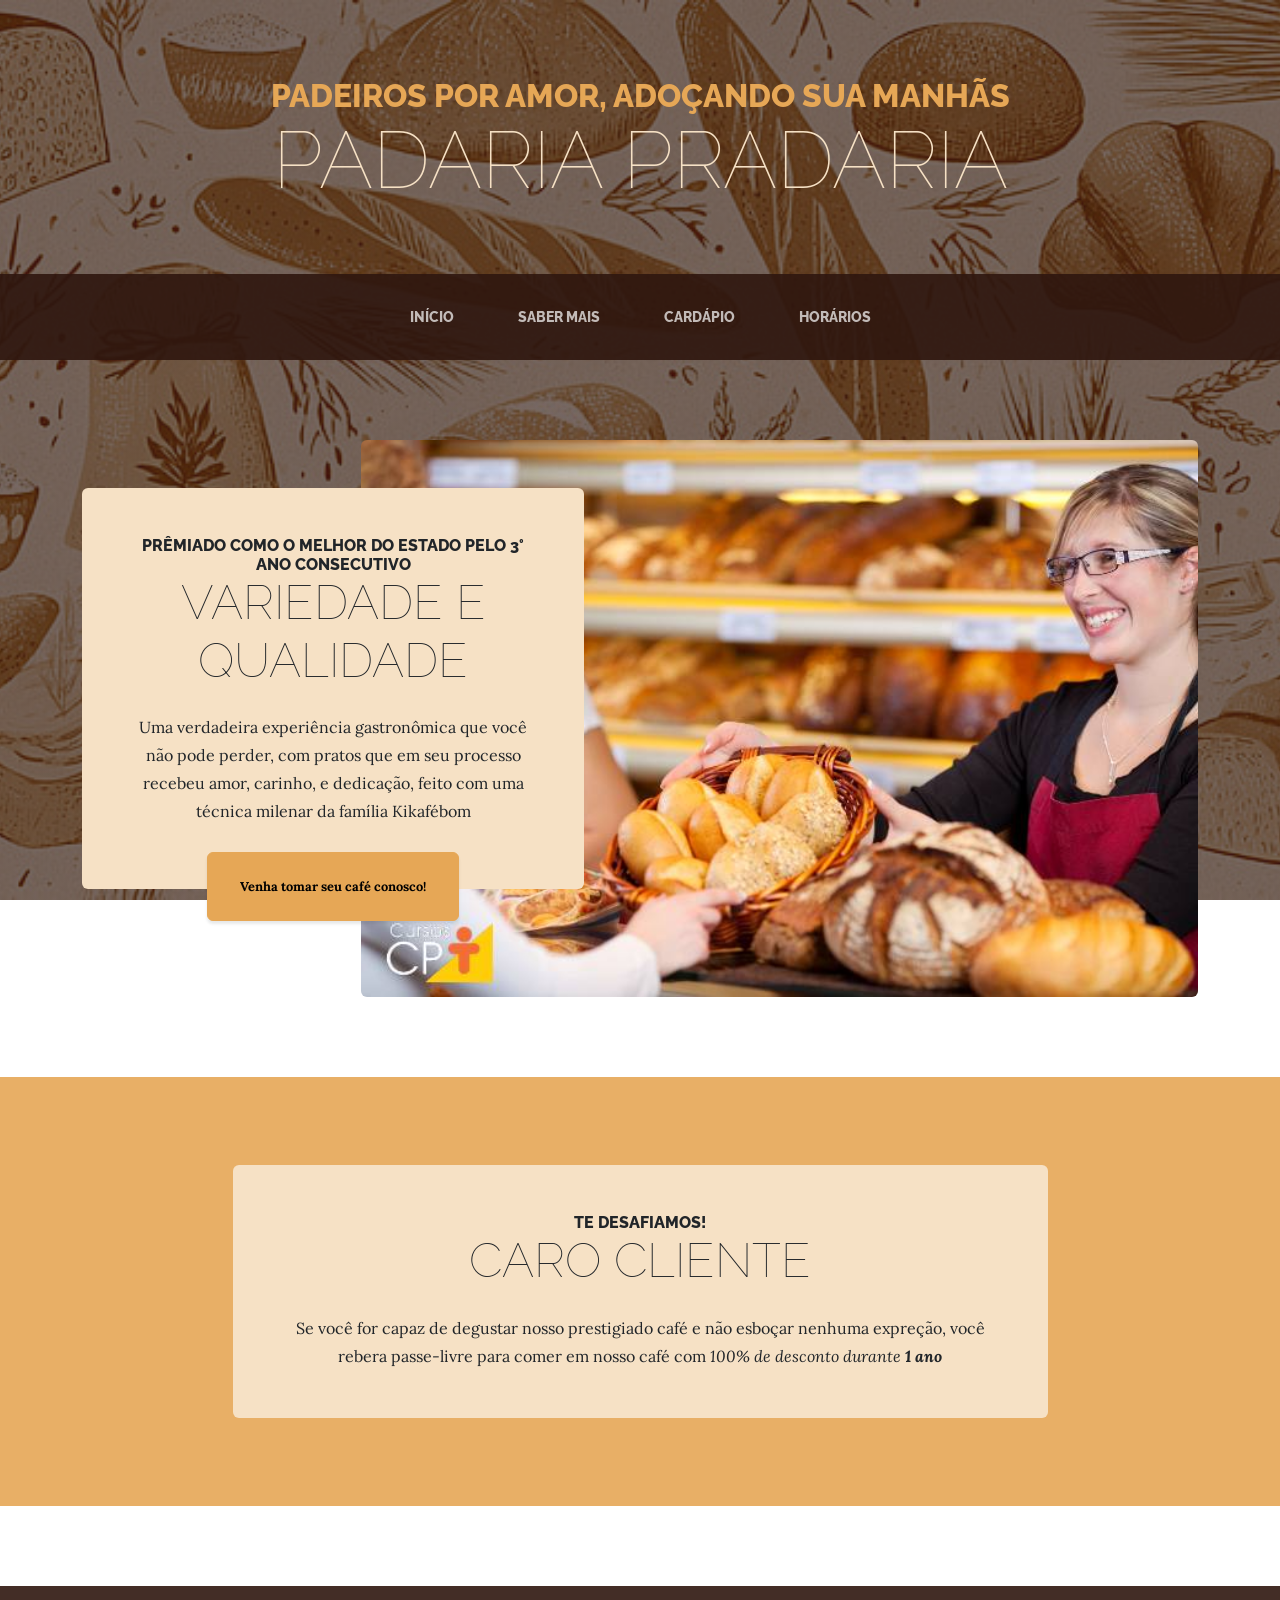
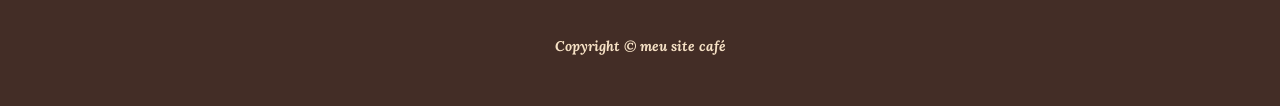
<file: index.html>
<!DOCTYPE html>
<html lang="en">
    <head>
        <meta charset="utf-8" />
        <meta name="viewport" content="width=device-width, initial-scale=1, shrink-to-fit=no" />
        <meta name="description" content="" />
        <meta name="author" content="" />
        <title>Padaria Pradaria</title>
        <link rel="icon" type="image/x-icon" href="assets/favicon.ico" />
        <!-- Google fonts-->
        <link href="https://fonts.googleapis.com/css?family=Raleway:100,100i,200,200i,300,300i,400,400i,500,500i,600,600i,700,700i,800,800i,900,900i" rel="stylesheet" />
        <link href="https://fonts.googleapis.com/css?family=Lora:400,400i,700,700i" rel="stylesheet" />
        <!-- Core theme CSS (includes Bootstrap)-->
        <link href="css/styles.css" rel="stylesheet" />
    </head>
    <body>
        <header>
            <h1 class="site-heading text-center text-faded d-none d-lg-block">
                <span class="site-heading-upper text-primary mb-3">Padeiros por Amor, adoçando sua manhãs</span>
                <span class="site-heading-lower">Padaria Pradaria</span>  <!--  Texto do tema -->
				
				
            </h1>
        </header>
        <!-- Navigation-->
        <nav class="navbar navbar-expand-lg navbar-dark py-lg-4" id="mainNav">
            <div class="container">
                <a class="navbar-brand text-uppercase fw-bold d-lg-none" href="index.html">Padaria Pradaria</a>
                <button class="navbar-toggler" type="button" data-bs-toggle="collapse" data-bs-target="#navbarSupportedContent" aria-controls="navbarSupportedContent" aria-expanded="false" aria-label="Toggle navigation"><span class="navbar-toggler-icon"></span></button>
                <div class="collapse navbar-collapse" id="navbarSupportedContent">
                    <ul class="navbar-nav mx-auto">
                        <li class="nav-item px-lg-4"><a class="nav-link text-uppercase" href="index.html">Início</a></li>
                        <li class="nav-item px-lg-4"><a class="nav-link text-uppercase" href="about.html">Saber Mais</a></li>
                        <li class="nav-item px-lg-4"><a class="nav-link text-uppercase" href="products.html">Cardápio</a></li>
                        <li class="nav-item px-lg-4"><a class="nav-link text-uppercase" href="store.html">Horários</a></li>
                    </ul>
                </div>
            </div>
        </nav>
        <section class="page-section clearfix">
            <div class="container">
                <div class="intro">
                    <img class="intro-img img-fluid mb-3 mb-lg-0 rounded" src="assets/img/intro.jpg" alt="..." />
                    <div class="intro-text left-0 text-center bg-faded p-5 rounded">
                        <h2 class="section-heading mb-4">
                            <span class="section-heading-upper">Prêmiado como o melhor do estado pelo 3° ano consecutivo</span>
                            <span class="section-heading-lower">Variedade e qualidade</span>
                        </h2>
                        <p class="mb-3">Uma verdadeira experiência gastronômica que você não pode perder, com pratos que em seu processo recebeu amor, carinho, e dedicação, feito com uma técnica milenar da família Kikafébom</p>
                        <div class="intro-button mx-auto"><a class="btn btn-primary btn-xl" href="#!">Venha tomar seu café conosco!</a></div>
                    </div>
                </div>
            </div>
        </section>
        <section class="page-section cta">
            <div class="container">
                <div class="row">
                    <div class="col-xl-9 mx-auto">
                        <div class="cta-inner bg-faded text-center rounded">
                            <h2 class="section-heading mb-4">
                                <span class="section-heading-upper">Te Desafiamos!</span>
                                <span class="section-heading-lower">Caro cliente</span>
                            </h2>
                            <p class="mb-0">Se você for capaz de degustar nosso prestigiado café e não esboçar nenhuma expreção, você rebera passe-livre para comer em nosso café com <i>100% de desconto <i> durante <b>1 ano<b></p>
                        </div>
                    </div>
                </div>
            </div>
        </section>
        <footer class="footer text-faded text-center py-5">
            <div class="container"><p class="m-0 small">Copyright &copy; meu site café</p></div>
        </footer>
        <!-- Bootstrap core JS-->
        <script src="https://cdn.jsdelivr.net/npm/bootstrap@5.2.3/dist/js/bootstrap.bundle.min.js"></script>
        <!-- Core theme JS-->
        <script src="js/scripts.js"></script>
    </body>
</html>
</file>
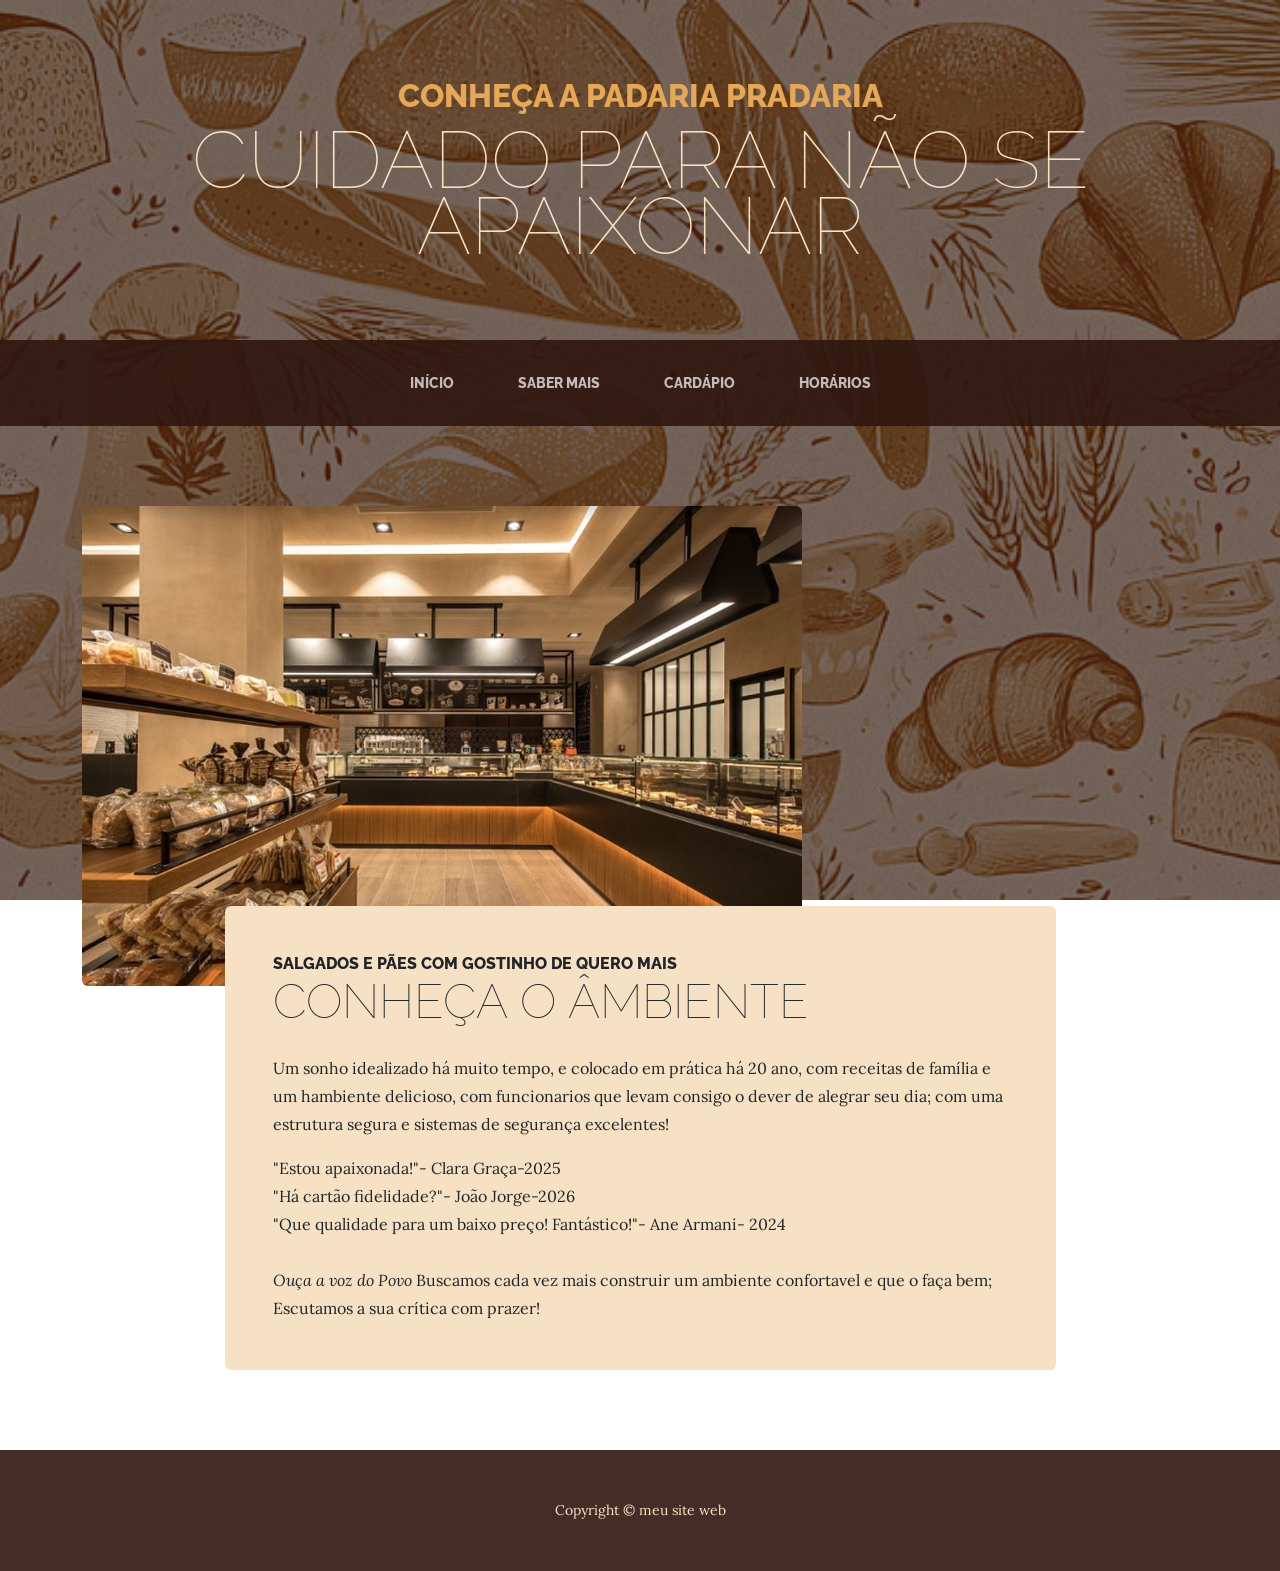
<file: about.html>
<!DOCTYPE html>
<html lang="en">
    <head>
        <meta charset="utf-8" />
        <meta name="viewport" content="width=device-width, initial-scale=1, shrink-to-fit=no" />
        <meta name="description" content="" />
        <meta name="author" content="" />
        <title>Padaria Pradaria</title>
        <link rel="icon" type="image/x-icon" href="assets/favicon.ico" />
        <!-- Google fonts-->
        <link href="https://fonts.googleapis.com/css?family=Raleway:100,100i,200,200i,300,300i,400,400i,500,500i,600,600i,700,700i,800,800i,900,900i" rel="stylesheet" />
        <link href="https://fonts.googleapis.com/css?family=Lora:400,400i,700,700i" rel="stylesheet" />
        <!-- Core theme CSS (includes Bootstrap)-->
        <link href="css/styles.css" rel="stylesheet" />
    </head>
    <body>
        <header>
            <h1 class="site-heading text-center text-faded d-none d-lg-block">
                <span class="site-heading-upper text-primary mb-3">Conheça a Padaria Pradaria</span>
                <span class="site-heading-lower">Cuidado para não se apaixonar</span>
            </h1>
        </header>
        <!-- Navigation-->
        <nav class="navbar navbar-expand-lg navbar-dark py-lg-4" id="mainNav">
            <div class="container">
                <a class="navbar-brand text-uppercase fw-bold d-lg-none" href="index.html">Padaria Pradaria</a>
                <button class="navbar-toggler" type="button" data-bs-toggle="collapse" data-bs-target="#navbarSupportedContent" aria-controls="navbarSupportedContent" aria-expanded="false" aria-label="Toggle navigation"><span class="navbar-toggler-icon"></span></button>
                <div class="collapse navbar-collapse" id="navbarSupportedContent">
                    <ul class="navbar-nav mx-auto">
                        <li class="nav-item px-lg-4"><a class="nav-link text-uppercase" href="index.html">Início</a></li>
                        <li class="nav-item px-lg-4"><a class="nav-link text-uppercase" href="about.html">Saber Mais</a></li>
                        <li class="nav-item px-lg-4"><a class="nav-link text-uppercase" href="products.html">Cardápio</a></li>
                        <li class="nav-item px-lg-4"><a class="nav-link text-uppercase" href="store.html">Horários</a></li>
                    </ul>
                </div>
            </div>
        </nav>
        <section class="page-section about-heading">
            <div class="container">
                <img class="img-fluid rounded about-heading-img mb-3 mb-lg-0" src="assets/img/about.jpg" alt="..." />
                <div class="about-heading-content">
                    <div class="row">
                        <div class="col-xl-9 col-lg-10 mx-auto">
                            <div class="bg-faded rounded p-5">
                                <h2 class="section-heading mb-4">
                                    <span class="section-heading-upper">Salgados e pães com gostinho de quero mais</span>
                                    <span class="section-heading-lower">Conheça o âmbiente</span>
                                </h2>
                                <p>Um sonho idealizado há muito tempo, e colocado em prática há 20 ano, com receitas de família e um hambiente delicioso, com funcionarios que levam consigo o dever de alegrar seu dia; com uma estrutura segura e sistemas de segurança excelentes!</p>
                                <p class="mb-0">
                                    "Estou apaixonada!"- Clara Graça-2025 <br> "Há cartão fidelidade?"- João Jorge-2026 <br> "Que qualidade para um baixo preço! Fantástico!"- Ane Armani- 2024<br><br>
                                    <em>Ouça a voz do Povo</em>
                                    Buscamos cada vez mais construir um ambiente confortavel e que o faça bem; Escutamos a sua crítica com prazer! 
                                </p>
                            </div>
                        </div>
                    </div>
                </div>
            </div>
        </section>
        <footer class="footer text-faded text-center py-5">
            <div class="container"><p class="m-0 small">Copyright &copy; meu site web</p></div>
        </footer>
        <!-- Bootstrap core JS-->
        <script src="https://cdn.jsdelivr.net/npm/bootstrap@5.2.3/dist/js/bootstrap.bundle.min.js"></script>
        <!-- Core theme JS-->
        <script src="js/scripts.js"></script>
    </body>
</html>
</file>
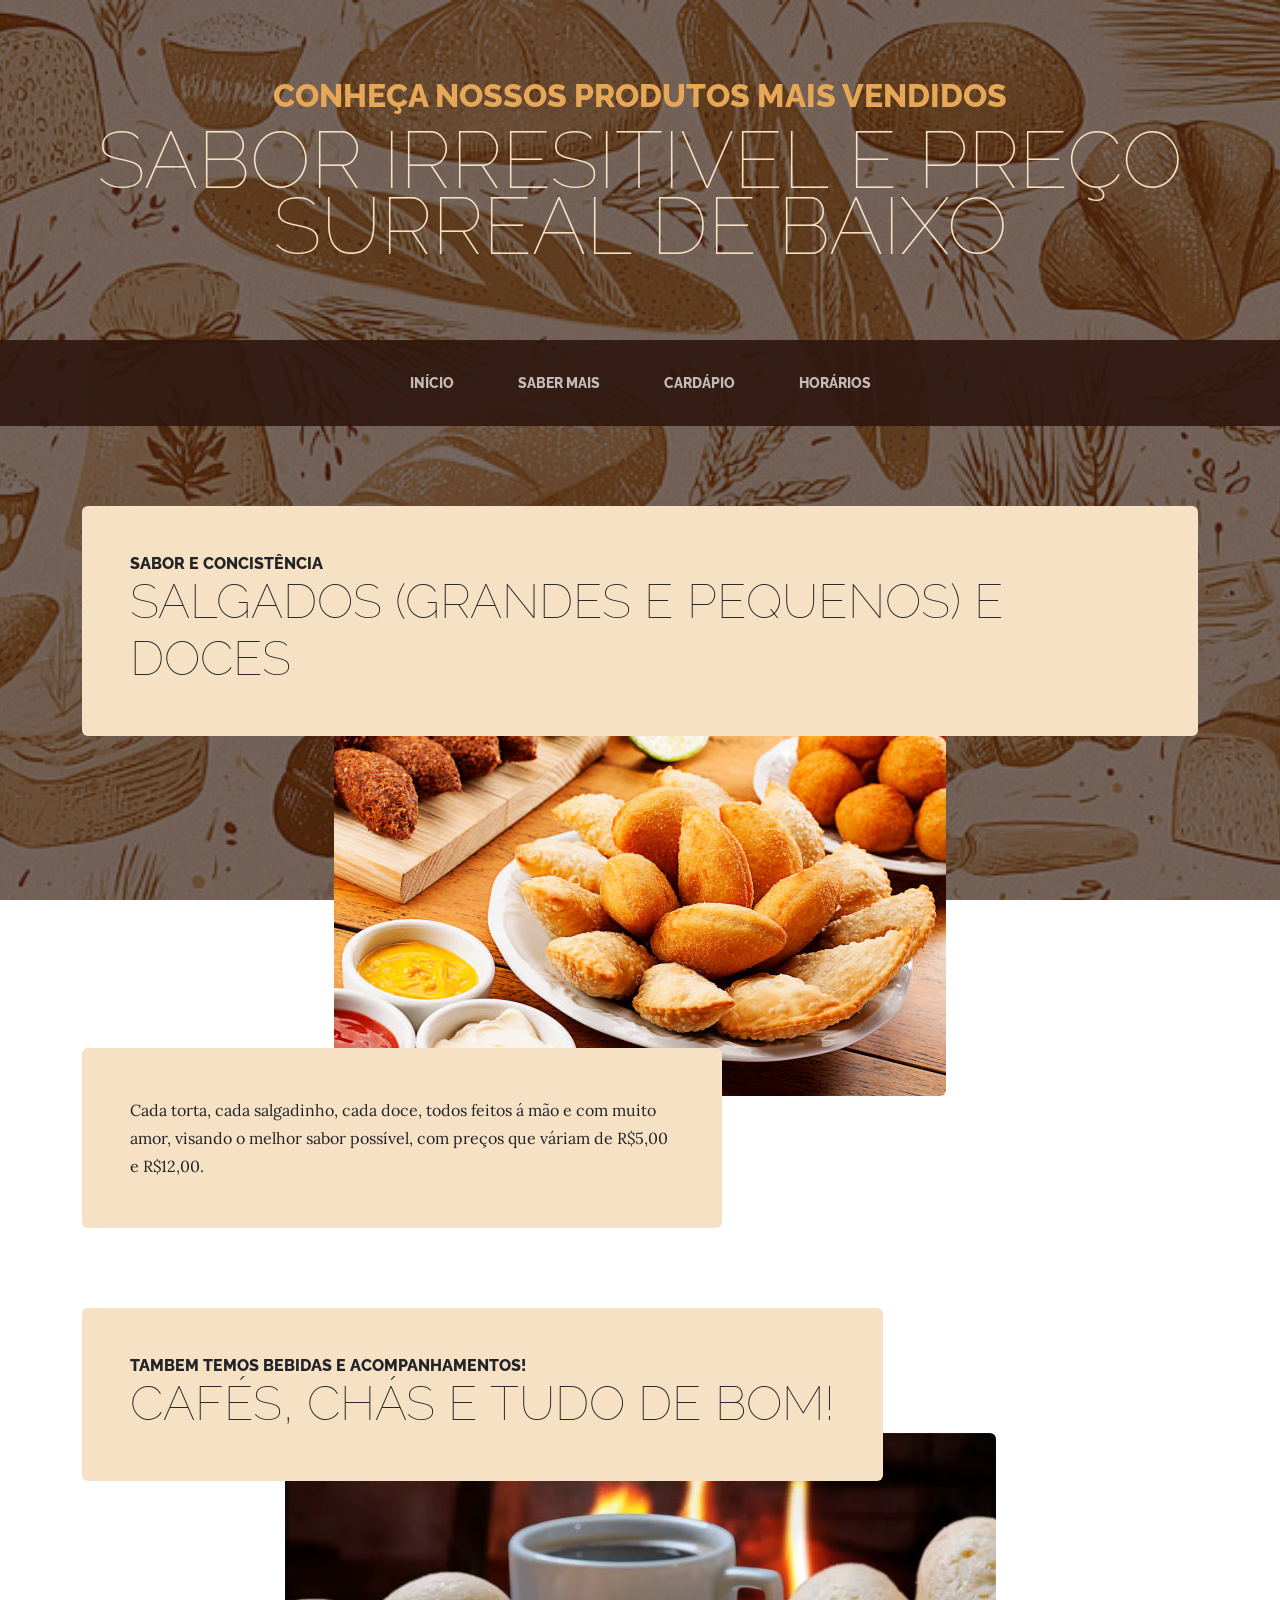
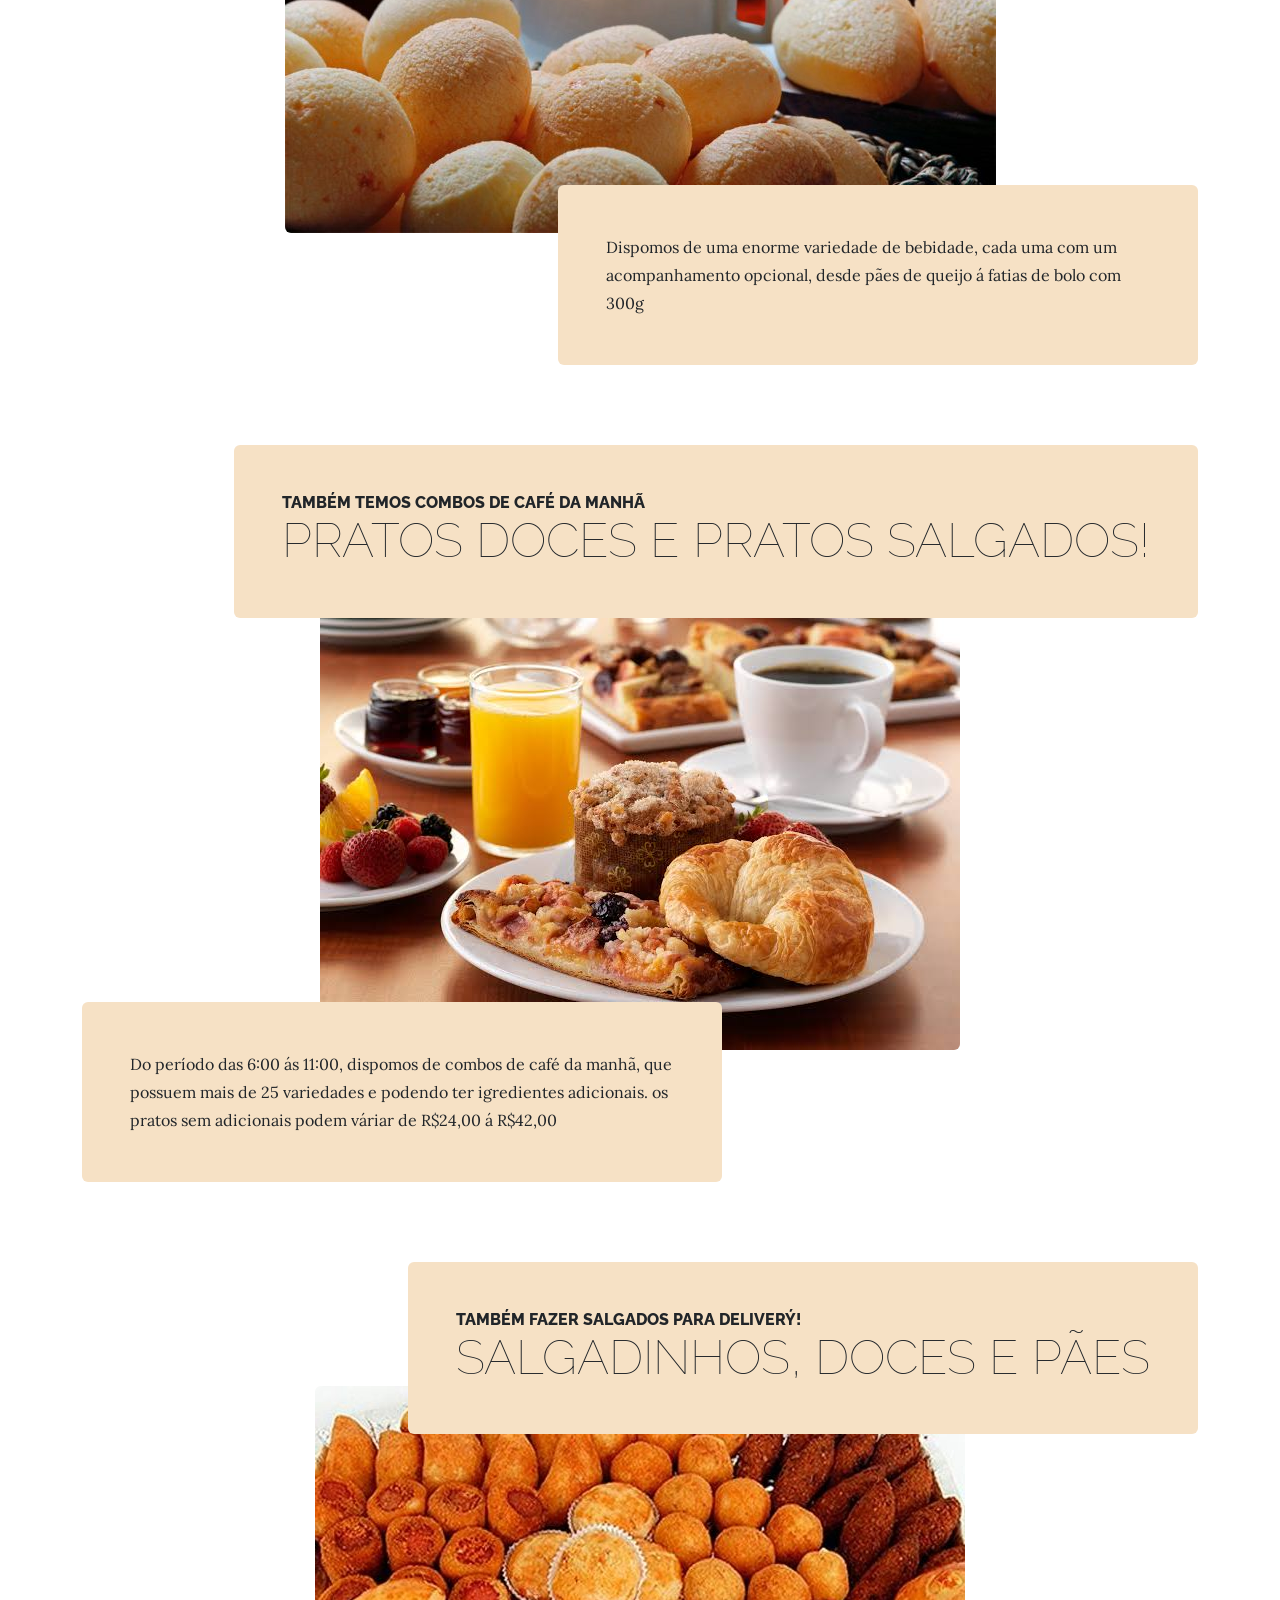
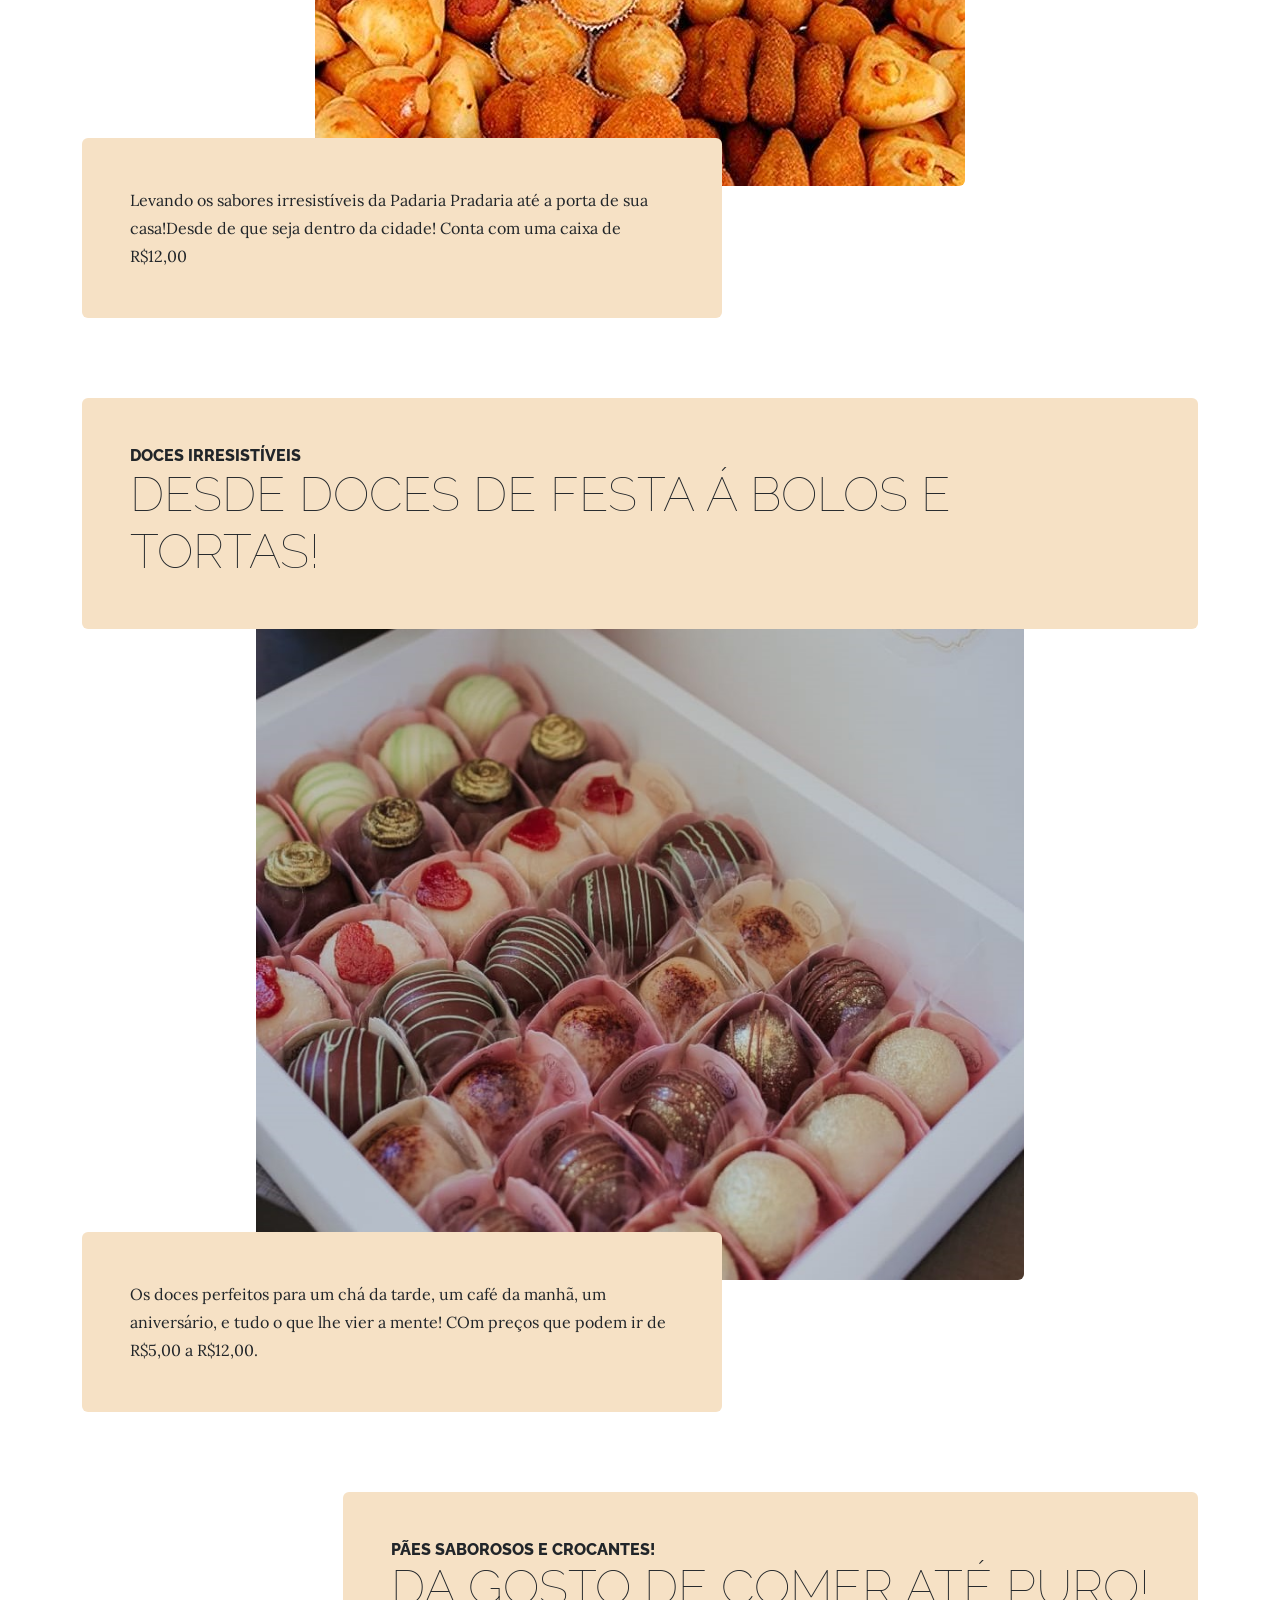
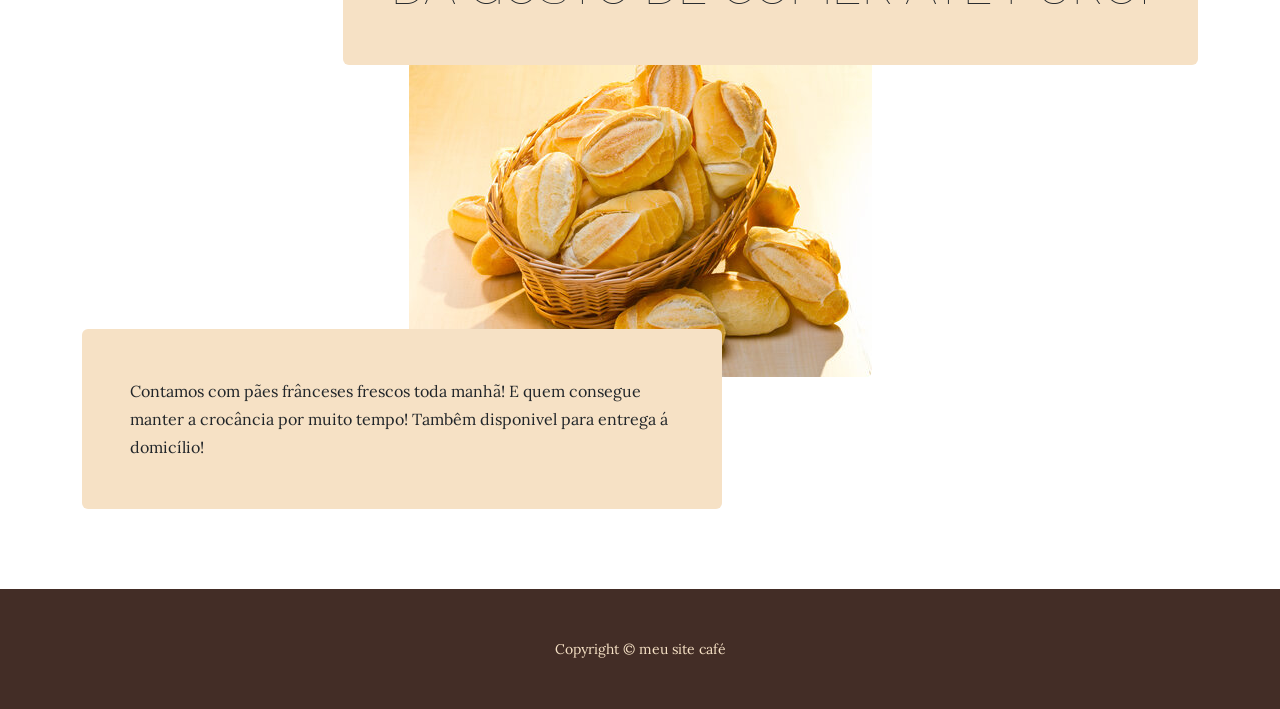
<file: products.html>
<!DOCTYPE html>
<html lang="en">
    <head>
        <meta charset="utf-8" />
        <meta name="viewport" content="width=device-width, initial-scale=1, shrink-to-fit=no" />
        <meta name="description" content="" />
        <meta name="author" content="" />
        <title>Padaria Pradaria</title>
        <link rel="icon" type="image/x-icon" href="assets/favicon.ico" />
        <!-- Google fonts-->
        <link href="https://fonts.googleapis.com/css?family=Raleway:100,100i,200,200i,300,300i,400,400i,500,500i,600,600i,700,700i,800,800i,900,900i" rel="stylesheet" />
        <link href="https://fonts.googleapis.com/css?family=Lora:400,400i,700,700i" rel="stylesheet" />
        <!-- Core theme CSS (includes Bootstrap)-->
        <link href="css/styles.css" rel="stylesheet" />
    </head>
    <body>
        <header>
            <h1 class="site-heading text-center text-faded d-none d-lg-block">
                <span class="site-heading-upper text-primary mb-3">Conheça nossos produtos mais vendidos</span>
                <span class="site-heading-lower">Sabor irresitivel e preço surreal de baixo</span>
            </h1>
        </header>
        <!-- Navigation-->	
        <nav class="navbar navbar-expand-lg navbar-dark py-lg-4" id="mainNav">
            <div class="container">
                <a class="navbar-brand text-uppercase fw-bold d-lg-none" href="index.html">Padaria Pradaria</a>
                <button class="navbar-toggler" type="button" data-bs-toggle="collapse" data-bs-target="#navbarSupportedContent" aria-controls="navbarSupportedContent" aria-expanded="false" aria-label="Toggle navigation"><span class="navbar-toggler-icon"></span></button>
                <div class="collapse navbar-collapse" id="navbarSupportedContent">
                    <ul class="navbar-nav mx-auto">
                        <li class="nav-item px-lg-4"><a class="nav-link text-uppercase" href="index.html">Início</a></li>
                        <li class="nav-item px-lg-4"><a class="nav-link text-uppercase" href="about.html">Saber mais</a></li>
                        <li class="nav-item px-lg-4"><a class="nav-link text-uppercase" href="products.html">Cardápio</a></li>
                        <li class="nav-item px-lg-4"><a class="nav-link text-uppercase" href="store.html">Horários</a></li>
                    </ul>
                </div>
            </div>
        </nav>
        <section class="page-section">
            <div class="container">
                <div class="product-item">
                    <div class="product-item-title d-flex">
                        <div class="bg-faded p-5 d-flex ms-auto rounded">
                            <h2 class="section-heading mb-0">
                                <span class="section-heading-upper">Sabor e Concistência</span>
                                <span class="section-heading-lower">Salgados (grandes e pequenos) e Doces</span>
                            </h2>
                        </div>
                    </div>
                    <img class="product-item-img mx-auto d-flex rounded img-fluid mb-3 mb-lg-0" src="assets/img/products-01.jpg" alt="..." />
                    <div class="product-item-description d-flex me-auto">
                        <div class="bg-faded p-5 rounded"><p class="mb-0">Cada torta, cada salgadinho, cada doce, todos feitos á mão e com muito amor, visando o melhor sabor possível, com preços que váriam de R$5,00 e R$12,00.</p></div>
                    </div>
                </div>
            </div>
        </section>
        <section class="page-section">
            <div class="container">
                <div class="product-item">
                    <div class="product-item-title d-flex">
                        <div class="bg-faded p-5 d-flex me-auto rounded">
                            <h2 class="section-heading mb-0">
                                <span class="section-heading-upper">Tambem temos bebidas e acompanhamentos!</span>
                                <span class="section-heading-lower">Cafés, chás e tudo de bom!</span>
                            </h2>
                        </div>
                    </div>
                    <img class="product-item-img mx-auto d-flex rounded img-fluid mb-3 mb-lg-0" src="assets/img/products-02.jpg" alt="..." />
                    <div class="product-item-description d-flex ms-auto">
                        <div class="bg-faded p-5 rounded"><p class="mb-0">Dispomos de uma enorme variedade de bebidade,  cada uma com um acompanhamento opcional, desde pães de queijo á fatias de bolo com 300g</p></div>
                    </div>
                </div>
            </div>
        </section>
        <section class="page-section">
            <div class="container">
                <div class="product-item">
                    <div class="product-item-title d-flex">
                        <div class="bg-faded p-5 d-flex ms-auto rounded">
                            <h2 class="section-heading mb-0">
                                <span class="section-heading-upper">Também temos combos de café da manhã</span>
                                <span class="section-heading-lower">Pratos doces e pratos salgados!</span>
                            </h2>
                        </div>
                    </div>
                    <img class="product-item-img mx-auto d-flex rounded img-fluid mb-3 mb-lg-0" src="assets/img/products-03.jpg" alt="..." />
                    <div class="product-item-description d-flex me-auto">
                        <div class="bg-faded p-5 rounded"><p class="mb-0">Do período das 6:00 ás 11:00, dispomos de combos de café da manhã, que possuem mais de 25 variedades e podendo ter igredientes adicionais. os pratos sem adicionais podem váriar de R$24,00 á R$42,00</p></div>
                    </div>
                </div>
            </div>
        </section>
		<!-- Cardápo adicional-->
		
		
		
		 <section class="page-section">
            <div class="container">
                <div class="product-item">
                    <div class="product-item-title d-flex">
                        <div class="bg-faded p-5 d-flex ms-auto rounded">
                            <h2 class="section-heading mb-0">
                                <span class="section-heading-upper">Também fazer salgados para deliverý!</span>
                                <span class="section-heading-lower">Salgadinhos, doces e pães</span>
                            </h2>
                        </div>
                    </div>
                    <img class="product-item-img mx-auto d-flex rounded img-fluid mb-3 mb-lg-0" src="assets/img/extra1.jpg" alt="..." />
                    <div class="product-item-description d-flex me-auto">
                        <div class="bg-faded p-5 rounded"><p class="mb-0">Levando os sabores irresistíveis da Padaria Pradaria até a porta de sua casa!Desde de que seja dentro da cidade! Conta com uma caixa de R$12,00 </p></div>
                    </div>
                </div>
            </div>
        </section>
		
		
		
		
		
		 <section class="page-section">
            <div class="container">
                <div class="product-item">
                    <div class="product-item-title d-flex">
                        <div class="bg-faded p-5 d-flex ms-auto rounded">
                            <h2 class="section-heading mb-0">
                                <span class="section-heading-upper">Doces irresistíveis</span>
                                <span class="section-heading-lower">Desde doces de festa á bolos e tortas!</span>
                            </h2>
                        </div>
                    </div>
                    <img class="product-item-img mx-auto d-flex rounded img-fluid mb-3 mb-lg-0" src="assets/img/extra2.jpg" alt="..." />
                    <div class="product-item-description d-flex me-auto">
                        <div class="bg-faded p-5 rounded"><p class="mb-0">Os doces perfeitos para um chá da tarde, um café da manhã, um aniversário, e tudo o que lhe vier a mente! COm preços que podem ir de R$5,00 a R$12,00.</p></div>
                    </div>
                </div>
            </div>
        </section>
		
		
		
		
		
		 <section class="page-section">
            <div class="container">
                <div class="product-item">
                    <div class="product-item-title d-flex">
                        <div class="bg-faded p-5 d-flex ms-auto rounded">
                            <h2 class="section-heading mb-0">
                                <span class="section-heading-upper">Pães saborosos e crocantes!</span>
                                <span class="section-heading-lower">Da gosto de comer até puro!</span>
                            </h2>
                        </div>
                    </div>
                    <img class="product-item-img mx-auto d-flex rounded img-fluid mb-3 mb-lg-0" src="assets/img/extra3.jpg" alt="..." />
                    <div class="product-item-description d-flex me-auto">
                        <div class="bg-faded p-5 rounded"><p class="mb-0">Contamos com pães frânceses frescos toda manhã! E quem consegue manter a crocância por muito tempo! Tambêm disponivel para entrega á domicílio!</p></div>
                    </div>
                </div>
            </div>
        </section>
        <footer class="footer text-faded text-center py-5">
            <div class="container"><p class="m-0 small">Copyright &copy; meu site café</p></div>
        </footer>
        <!-- Bootstrap core JS-->
        <script src="https://cdn.jsdelivr.net/npm/bootstrap@5.2.3/dist/js/bootstrap.bundle.min.js"></script>
        <!-- Core theme JS-->
        <script src="js/scripts.js"></script>
    </body>
</html>
</file>
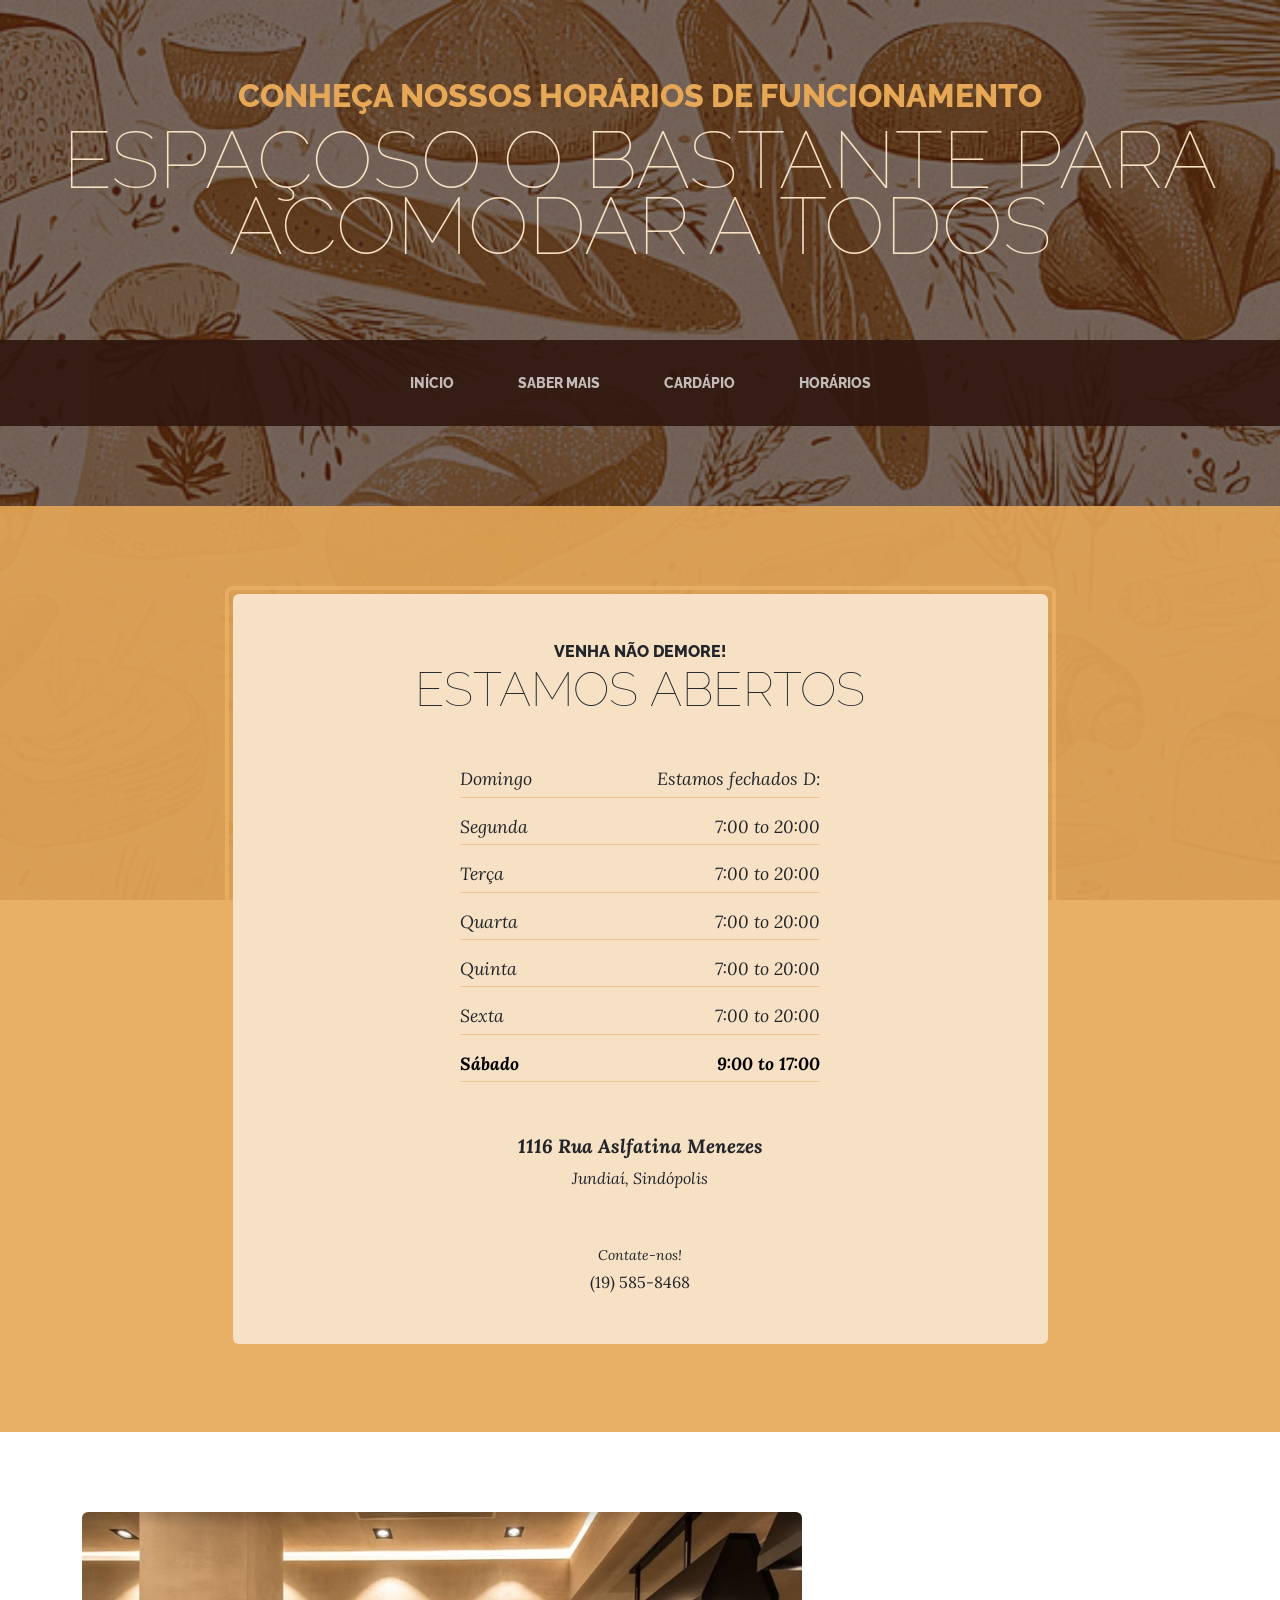
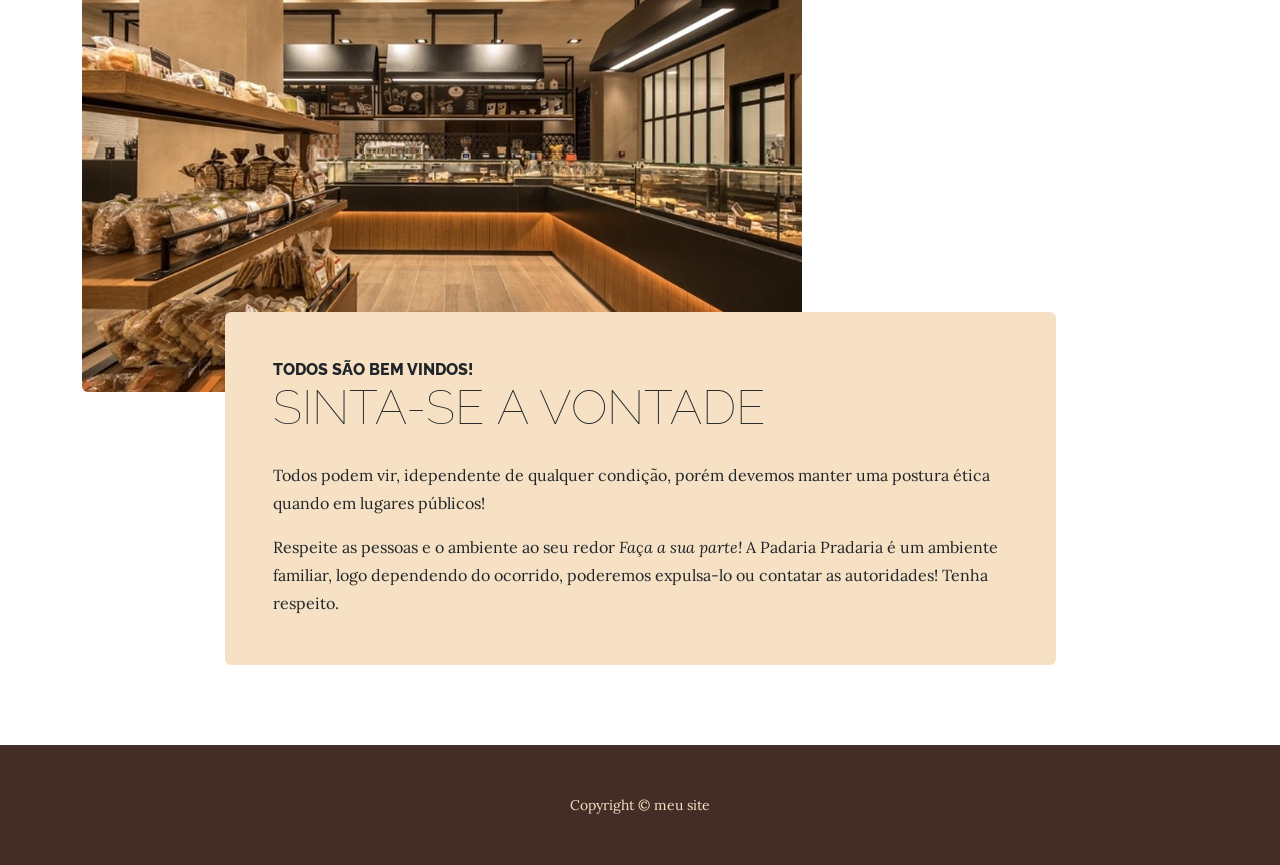
<file: store.html>
<!DOCTYPE html>
<html lang="en">
    <head>
        <meta charset="utf-8" />
        <meta name="viewport" content="width=device-width, initial-scale=1, shrink-to-fit=no" />
        <meta name="description" content="" />
        <meta name="author" content="" />
        <title>Padaria Pradaria</title>
        <link rel="icon" type="image/x-icon" href="assets/favicon.ico" />
        <!-- Google fonts-->
        <link href="https://fonts.googleapis.com/css?family=Raleway:100,100i,200,200i,300,300i,400,400i,500,500i,600,600i,700,700i,800,800i,900,900i" rel="stylesheet" />
        <link href="https://fonts.googleapis.com/css?family=Lora:400,400i,700,700i" rel="stylesheet" />
        <!-- Core theme CSS (includes Bootstrap)-->
        <link href="css/styles.css" rel="stylesheet" />
    </head>
    <body>
        <header>
            <h1 class="site-heading text-center text-faded d-none d-lg-block">
                <span class="site-heading-upper text-primary mb-3">Conheça nossos horários de funcionamento</span>
                <span class="site-heading-lower">Espaçoso o bastante para acomodar a todos</span>
            </h1>
        </header>
        <!-- Navigation-->
        <nav class="navbar navbar-expand-lg navbar-dark py-lg-4" id="mainNav">
            <div class="container">
                <a class="navbar-brand text-uppercase fw-bold d-lg-none" href="index.html">Padaria Pradaria</a>
                <button class="navbar-toggler" type="button" data-bs-toggle="collapse" data-bs-target="#navbarSupportedContent" aria-controls="navbarSupportedContent" aria-expanded="false" aria-label="Toggle navigation"><span class="navbar-toggler-icon"></span></button>
                <div class="collapse navbar-collapse" id="navbarSupportedContent">
                    <ul class="navbar-nav mx-auto">
                        <li class="nav-item px-lg-4"><a class="nav-link text-uppercase" href="index.html">Início</a></li>
                        <li class="nav-item px-lg-4"><a class="nav-link text-uppercase" href="about.html">Saber mais</a></li>
                        <li class="nav-item px-lg-4"><a class="nav-link text-uppercase" href="products.html">Cardápio</a></li>
                        <li class="nav-item px-lg-4"><a class="nav-link text-uppercase" href="store.html">Horários</a></li>
                    </ul>
                </div>
            </div>
        </nav>
        <section class="page-section cta">
            <div class="container">
                <div class="row">
                    <div class="col-xl-9 mx-auto">
                        <div class="cta-inner bg-faded text-center rounded">
                            <h2 class="section-heading mb-5">
                                <span class="section-heading-upper">Venha não demore!</span>
                                <span class="section-heading-lower">Estamos Abertos</span>
                            </h2>
                            <ul class="list-unstyled list-hours mb-5 text-left mx-auto">
                                <li class="list-unstyled-item list-hours-item d-flex">
                                    Domingo
                                    <span class="ms-auto">Estamos fechados D:</span>
                                </li>
                                <li class="list-unstyled-item list-hours-item d-flex">
                                    Segunda
                                    <span class="ms-auto">7:00 to 20:00 </span>
                                </li>
                                <li class="list-unstyled-item list-hours-item d-flex">
                                    Terça
                                    <span class="ms-auto">7:00 to 20:00</span>
                                </li>
                                <li class="list-unstyled-item list-hours-item d-flex">
                                    Quarta
                                    <span class="ms-auto">7:00 to 20:00</span>
                                </li>
                                <li class="list-unstyled-item list-hours-item d-flex">
                                    Quinta
                                    <span class="ms-auto">7:00 to 20:00</span>
                                </li>
                                <li class="list-unstyled-item list-hours-item d-flex">
                                    Sexta
                                    <span class="ms-auto">7:00 to 20:00</span>
                                </li>
                                <li class="list-unstyled-item list-hours-item d-flex">
                                    Sábado
                                    <span class="ms-auto">9:00 to 17:00</span>
                                </li>
                            </ul>
                            <p class="address mb-5">
                                <em>
                                    <strong>1116 Rua Aslfatina Menezes</strong>
                                    <br />
                                    Jundiaí, Sindópolis
                                </em>
                            </p>
                            <p class="mb-0">
                                <small><em>Contate-nos!</em></small>
                                <br />
                                (19) 585-8468
                            </p>
                        </div>
                    </div>
                </div>
            </div>
        </section>
        <section class="page-section about-heading">
            <div class="container">
                <img class="img-fluid rounded about-heading-img mb-3 mb-lg-0" src="assets/img/about.jpg" alt="..." />
                <div class="about-heading-content">
                    <div class="row">
                        <div class="col-xl-9 col-lg-10 mx-auto">
                            <div class="bg-faded rounded p-5">
                                <h2 class="section-heading mb-4">
                                    <span class="section-heading-upper">Todos são bem vindos!</span>
                                    <span class="section-heading-lower">Sinta-se a vontade</span>
                                </h2>
                                <p>Todos podem vir, idependente de qualquer condição, porém devemos manter uma postura ética quando em lugares públicos!</p>
                                <p class="mb-0">
                                    Respeite as pessoas e o ambiente ao seu redor
                                    <em>Faça a sua parte!</em>
                                    A Padaria Pradaria é um ambiente familiar, logo dependendo do ocorrido, poderemos expulsa-lo ou contatar as autoridades! Tenha respeito.
                                </p>
                            </div>
                        </div>
                    </div>
                </div>
            </div>
        </section>
        <footer class="footer text-faded text-center py-5">
            <div class="container"><p class="m-0 small">Copyright &copy; meu site</p></div>
        </footer>
        <!-- Bootstrap core JS-->
        <script src="https://cdn.jsdelivr.net/npm/bootstrap@5.2.3/dist/js/bootstrap.bundle.min.js"></script>
        <!-- Core theme JS-->
        <script src="js/scripts.js"></script>
    </body>
</html>
</file>
